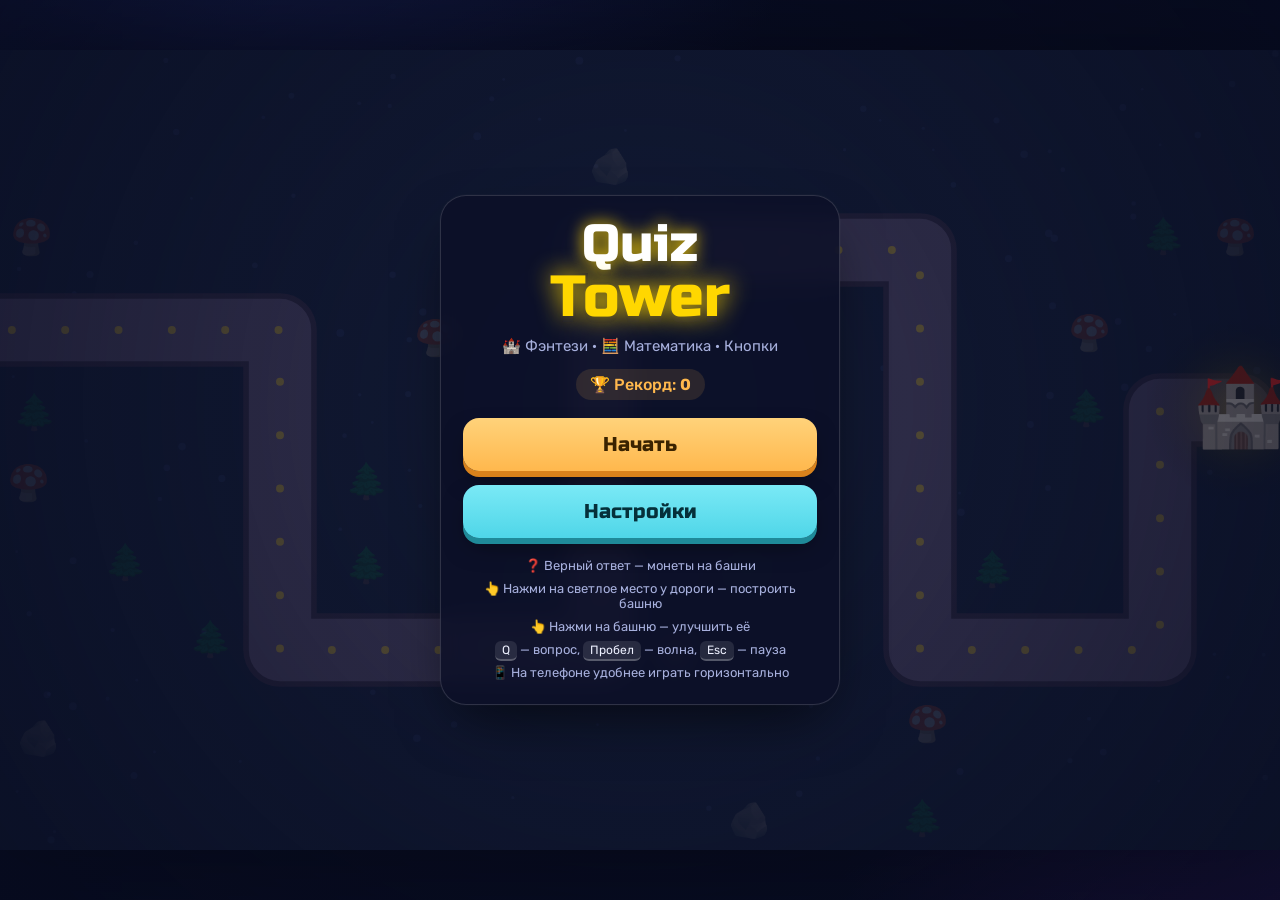
<file: index.html>
<!DOCTYPE html>
<html lang="ru">
<head>
  <meta charset="UTF-8">
  <meta name="viewport" content="width=device-width, initial-scale=1.0, viewport-fit=cover">
  <title>Quiz Tower</title>
  <!-- Подключаем файл с оформлением.
       ?v=3 — номер версии: меняем его при каждом обновлении игры,
       чтобы браузер не брал старый файл из кэша -->
  <link rel="stylesheet" href="style.css?v=3">
</head>
<body>

<!-- ↓↓↓ Для CodePen копируйте в окно HTML всё, что ниже этой строки ↓↓↓
     Только эту часть! CodePen сам подключает style.css и script.js.
     Если скопировать строки <link> или <script src>, игра загрузится дважды
     и появится ошибка «Identifier ... has already been declared». -->

<!-- «Сцена» — рамка игры. Внутри холст (canvas) и все экраны поверх него -->
<div class="stage" id="stage">

  <!-- Холст: здесь JavaScript рисует карту, башни и врагов -->
  <canvas id="gameCanvas"></canvas>

  <!-- Панель во время игры -->
  <div class="hud hidden" id="hud">
    <div class="hud-top">
      <!-- Слева: монеты и жизни базы -->
      <div class="hud-group">
        <div class="hud-box">
          <span class="hud-label">🪙 Монеты</span>
          <b id="coins">0</b>
        </div>
        <div class="hud-box">
          <span class="hud-label" id="baseLabel">🏰 Замок</span>
          <b id="lives">20</b>
        </div>
      </div>
      <!-- По центру: номер волны -->
      <div class="hud-box hud-center">
        <span class="hud-label">Волна</span>
        <b id="wave">1</b>
      </div>
      <!-- Справа: очки и пауза -->
      <div class="hud-group hud-group-right">
        <div class="hud-box">
          <span class="hud-label">Очки</span>
          <b id="score">0</b>
        </div>
        <button class="icon-btn" id="pauseButton" type="button" aria-label="Пауза">
          <svg viewBox="0 0 24 24" width="22" height="22"><rect x="6" y="5" width="4" height="14" rx="1.5" fill="currentColor"/><rect x="14" y="5" width="4" height="14" rx="1.5" fill="currentColor"/></svg>
        </button>
      </div>
    </div>
    <!-- Улучшения, которые уже взяли -->
    <div class="weapon perk-chips" id="perkChips"></div>
    <!-- Кнопки действий -->
    <div class="td-bar">
      <button class="td-btn" id="quizButton" type="button">❓ Вопрос +50🪙</button>
      <button class="td-btn td-btn-main" id="waveButton" type="button">▶ Волна 1</button>
      <button class="td-btn" id="speedButton" type="button">⏩ ×1</button>
    </div>
  </div>

  <!-- Меню постройки / улучшения башни (создаёт JavaScript) -->
  <div class="build-menu hidden" id="buildMenu"></div>

  <!-- Всплывающая надпись -->
  <div class="toast" id="toast"></div>

  <!-- ЭКРАН 1. Стартовое меню -->
  <section class="screen" id="menuScreen">
    <div class="card">
      <h1 class="title">
        <span class="title-top">Quiz</span>
        <span class="title-bottom">Tower</span>
      </h1>
      <p class="subtitle" id="menuInfo">Отвечай на вопросы, строй башни, защищай замок!</p>
      <div class="best">🏆 Рекорд: <b id="menuBest">0</b></div>
      <div class="buttons">
        <button class="btn" id="startButton" type="button">Начать</button>
        <button class="btn btn-secondary" id="settingsButton" type="button">Настройки</button>
      </div>
      <div class="howto">
        <div>❓ Верный ответ — монеты на башни</div>
        <div>👆 Нажми на светлое место у дороги — построить башню</div>
        <div>👆 Нажми на башню — улучшить её</div>
        <div><kbd>Q</kbd> — вопрос, <kbd>Пробел</kbd> — волна, <kbd>Esc</kbd> — пауза</div>
        <div>📱 На телефоне удобнее играть горизонтально</div>
      </div>
    </div>
  </section>

  <!-- ЭКРАН 2. Выбор сложности -->
  <section class="screen hidden" id="difficultyScreen">
    <div class="card card-wide">
      <h2 class="screen-title">Выбери предмет и сложность</h2>
      <h3 class="pick-title">Предмет</h3>
      <div class="options options-cards subject-pick" id="subjectQuick"></div>
      <h3 class="pick-title">Сложность</h3>
      <div class="choice-grid" id="difficultyChoices"></div>
    </div>
  </section>

  <!-- ЭКРАН 3. Вопрос (квиз) -->
  <section class="screen hidden" id="quizScreen">
    <div class="card quiz-card" id="quizCard">
      <div class="quiz-subject" id="quizSubject">🧮 Математика</div>
      <div class="quiz-question" id="quizQuestion">8 × 7 = ?</div>
      <div class="quiz-options" id="quizOptions"></div>
      <form class="quiz-form hidden" id="quizForm" autocomplete="off">
        <input class="quiz-input" id="quizInput" type="text" placeholder="Ответ" autocomplete="off" autocapitalize="characters" spellcheck="false">
        <button class="btn btn-small" type="submit">Ответить ⏎</button>
      </form>
      <div class="quiz-hint" id="quizHint">Верный ответ — монеты!</div>
    </div>
  </section>

  <!-- ЭКРАН 4. Улучшения после волны -->
  <section class="screen hidden" id="perkScreen">
    <div class="card card-wide">
      <h2 class="screen-title">Верно! Выбери улучшение</h2>
      <div class="choice-grid" id="perkChoices"></div>
    </div>
  </section>

  <!-- ЭКРАН 5. Настройки -->
  <section class="screen screen-settings hidden" id="settingsScreen">
    <div class="settings-panel">
      <div class="settings-header">
        <h2>Настройки</h2>
        <button class="icon-btn" id="settingsClose" type="button" aria-label="Закрыть">✕</button>
      </div>

      <div class="setting">
        <h3>Мир</h3>
        <div class="options options-cards" id="themeOptions"></div>
      </div>

      <div class="setting">
        <h3>Предмет</h3>
        <div class="options options-cards" id="subjectOptions"></div>
      </div>

      <div class="setting">
        <h3>Как отвечать</h3>
        <div class="options options-cards" id="inputOptions"></div>
      </div>

      <div class="setting">
        <h3>Звук</h3>
        <div class="row">
          <label class="switch">
            <input type="checkbox" id="soundToggle">
            <span class="switch-slider"></span>
          </label>
          <input class="volume" type="range" id="volumeRange" min="0" max="100" step="5" aria-label="Громкость">
        </div>
      </div>

      <div class="settings-footer">
        <button class="btn btn-ghost btn-small" id="resetBestButton" type="button">Сбросить рекорд</button>
        <button class="btn btn-small" id="settingsDone" type="button">Готово</button>
      </div>
    </div>
  </section>

  <!-- ЭКРАН 6. Пауза -->
  <section class="screen hidden" id="pauseScreen">
    <div class="card">
      <h2 class="screen-title">Пауза</h2>
      <div class="buttons">
        <button class="btn" id="resumeButton" type="button">Продолжить</button>
        <button class="btn btn-secondary" id="pauseMenuButton" type="button">В меню</button>
      </div>
    </div>
  </section>

  <!-- ЭКРАН 7. Игра окончена -->
  <section class="screen hidden" id="gameOverScreen">
    <div class="card">
      <h2 class="over-title">GAME OVER</h2>
      <div class="new-record hidden" id="newRecord">Новый рекорд!</div>
      <div class="stats">
        <div class="stat"><span>Очки</span><b id="finalScore">0</b></div>
        <div class="stat"><span>Волны</span><b id="finalWaves">0</b></div>
        <div class="stat"><span>Ответы</span><b id="finalAnswers">0</b></div>
      </div>
      <div class="best">🏆 Рекорд: <b id="finalBest">0</b></div>
      <div class="buttons">
        <button class="btn" id="restartButton" type="button">Рестарт</button>
        <button class="btn btn-secondary" id="overMenuButton" type="button">В меню</button>
      </div>
    </div>
  </section>

</div>

<!-- ↑↑↑ Для CodePen копируйте до этой строки (строку <script> ниже — НЕ копировать) ↑↑↑ -->

<!-- Подключаем файл с логикой игры (номер версии — как у style.css) -->
<script src="script.js?v=3"></script>
</body>
</html>
</file>
<file: style.css>
/* =========================================================
   QUIZ TOWER DEFENSE — оформление (цвета, шрифты, экраны, кнопки)
   ========================================================= */

/* Шрифты Google Fonts: Russo One — заголовки и цифры, Rubik — текст */
@import url('https://fonts.googleapis.com/css2?family=Russo+One&family=Rubik:wght@400;500;700&display=swap');

/* ---------- Цвета игры (переменные) ---------- */
/* --accent JavaScript меняет под выбранный мир */
:root {
  --bg: #070b1f;
  --panel: rgba(12, 16, 40, 0.84);
  --line: rgba(255, 255, 255, 0.14);
  --text: #eef1ff;
  --dim: #a7b0dd;
  --accent: #00ffff;
  --amber: #ffb84d;
  --amber-light: #ffd27a;
  --amber-dark: #d9821c;
  --cyan: #4fd6e8;
  --cyan-dark: #1f8a99;
  --good: #39d97a;
  --bad: #ff4d6d;
  --outline: #0d1030;
}

* {
  box-sizing: border-box;
}

html,
body {
  margin: 0;
  height: 100%;
}

body {
  display: flex;
  align-items: center;
  justify-content: center;
  overflow: hidden;
  background:
    radial-gradient(900px 600px at 20% -10%, #1c2560 0%, transparent 60%),
    radial-gradient(800px 600px at 100% 100%, #2a1450 0%, transparent 55%),
    var(--bg);
  color: var(--text);
  font-family: 'Rubik', sans-serif;
  user-select: none;
  -webkit-user-select: none;
  -webkit-tap-highlight-color: transparent;
}

/* ---------- Сцена и холст ---------- */
/* Размер сцены задаёт JavaScript (функция resizeGame) */
.stage {
  position: relative;
  overflow: hidden;
  box-shadow: 0 0 80px rgba(0, 0, 0, 0.6);
  touch-action: none; /* чтобы касание не прокручивало страницу */
}

#gameCanvas {
  display: block;
  width: 100%;
  height: 100%;
}

.hidden {
  display: none !important;
}

/* ---------- Панель во время игры (HUD) ---------- */
.hud {
  position: absolute;
  inset: 0;
  padding: 12px;
  pointer-events: none; /* касания проходят сквозь панель */
}

.hud-top {
  display: flex;
  justify-content: space-between;
  align-items: flex-start;
  gap: 8px;
}

.hud-box {
  display: flex;
  flex-direction: column;
  padding: 6px 12px;
  border: 1px solid var(--line);
  border-radius: 14px;
  background: var(--panel);
  backdrop-filter: blur(8px);
}

.hud-label {
  color: var(--dim);
  font-size: 11px;
  font-weight: 700;
  letter-spacing: 0.04em;
  text-transform: uppercase;
  white-space: nowrap;
}

.hud-box b {
  font-family: 'Russo One', sans-serif;
  font-size: 22px;
  font-weight: 400;
  line-height: 1.15;
}

.hud-hp {
  min-width: 140px;
}

.hud-hp b {
  font-size: 14px;
}

.hud-center {
  align-items: center;
}

.hud-center b {
  color: var(--accent);
  text-shadow: 0 0 12px var(--accent);
}

.hud-right {
  display: flex;
  gap: 8px;
  align-items: flex-start;
}

.bar {
  height: 10px;
  margin: 5px 0 3px;
  border-radius: 999px;
  background: rgba(255, 255, 255, 0.12);
  overflow: hidden;
}

.bar-fill {
  width: 100%;
  height: 100%;
  border-radius: 999px;
  background: linear-gradient(90deg, var(--bad), #ff9f43, var(--good));
  background-size: 300% 100%;
  transition: width 0.25s;
}

.weapon {
  position: absolute;
  left: 12px;
  bottom: 12px;
  display: flex;
  flex-wrap: wrap;
  gap: 6px;
  max-width: calc(100% - 24px);
}

.chip {
  padding: 4px 10px;
  border: 1px solid var(--line);
  border-radius: 999px;
  background: var(--panel);
  font-size: 12px;
  font-weight: 500;
  white-space: nowrap;
}

.boss-bar {
  position: absolute;
  top: 78px;
  left: 50%;
  width: min(420px, 80%);
  transform: translateX(-50%);
  text-align: center;
  font-family: 'Russo One', sans-serif;
  font-size: 14px;
  color: var(--bad);
  text-shadow: 0 0 10px var(--bad);
}

.boss-bar .bar {
  height: 12px;
  border: 1px solid rgba(255, 77, 109, 0.6);
}

.boss-bar .bar-fill {
  background: linear-gradient(90deg, #ff2a5c, #ff7a45);
}

.icon-btn {
  pointer-events: auto;
  display: grid;
  place-items: center;
  width: 44px;
  height: 44px;
  border: 1px solid var(--line);
  border-radius: 14px;
  background: var(--panel);
  color: #fff;
  font-size: 18px;
  cursor: pointer;
  backdrop-filter: blur(8px);
}

/* ---------- Экраны ---------- */
.screen {
  position: absolute;
  inset: 0;
  display: flex;
  align-items: center;
  justify-content: center;
  padding: 14px;
  background: radial-gradient(circle at 50% 45%, rgba(7, 11, 31, 0.3), rgba(7, 11, 31, 0.75));
  animation: fadeIn 0.2s ease;
}

.card {
  width: min(400px, 100%);
  max-height: 100%;
  overflow-y: auto;
  padding: 24px 22px;
  border: 1px solid var(--line);
  border-radius: 26px;
  background: var(--panel);
  box-shadow: 0 24px 60px -20px rgba(0, 0, 0, 0.7), 0 0 0 1px rgba(255, 255, 255, 0.02);
  backdrop-filter: blur(10px);
  text-align: center;
  animation: rise 0.3s cubic-bezier(0.2, 0.9, 0.3, 1.2);
}

.card-wide {
  width: min(720px, 100%);
}

/* Заголовок игры с неоновым свечением в цвет мира */
.title {
  margin: 0 0 6px;
  font-family: 'Russo One', sans-serif;
  font-weight: 400;
  line-height: 0.95;
}

.title span {
  display: block;
  -webkit-text-stroke: 5px var(--outline);
  paint-order: stroke fill;
}

.title-top {
  font-size: 52px;
  color: #fff;
  text-shadow: 0 0 16px var(--accent), 0 6px 0 var(--outline);
}

.title-bottom {
  font-size: 58px;
  color: var(--accent);
  text-shadow: 0 0 24px var(--accent), 0 6px 0 var(--outline);
}

.subtitle {
  margin: 12px 0 14px;
  color: var(--dim);
  font-size: 15px;
}

.best {
  display: inline-block;
  margin-bottom: 18px;
  padding: 6px 14px;
  border-radius: 999px;
  background: rgba(255, 184, 77, 0.12);
  color: var(--amber);
  font-weight: 500;
}

.screen-title {
  margin: 0 0 16px;
  font-family: 'Russo One', sans-serif;
  font-size: 28px;
  font-weight: 400;
}

.buttons {
  display: flex;
  flex-direction: column;
  gap: 14px;
}

.howto {
  display: grid;
  gap: 8px;
  margin-top: 20px;
  color: var(--dim);
  font-size: 13px;
}

kbd {
  padding: 2px 7px;
  border-radius: 6px;
  background: rgba(255, 255, 255, 0.1);
  border-bottom: 2px solid rgba(255, 255, 255, 0.22);
  color: var(--text);
  font-family: inherit;
  font-size: 12px;
}

/* ---------- Кнопки (объёмные, «нажимаются» вниз) ---------- */
.btn {
  padding: 14px 28px;
  border: 0;
  border-radius: 16px;
  background: linear-gradient(180deg, var(--amber-light), var(--amber));
  box-shadow: 0 6px 0 var(--amber-dark), 0 12px 24px -6px rgba(0, 0, 0, 0.5);
  color: #3b2300;
  font-family: 'Russo One', sans-serif;
  font-size: 20px;
  cursor: pointer;
  transition: transform 0.1s, box-shadow 0.1s, filter 0.15s;
}

.btn:hover {
  filter: brightness(1.07);
}

.btn:active {
  transform: translateY(4px);
  box-shadow: 0 2px 0 var(--amber-dark);
}

.btn-secondary {
  background: linear-gradient(180deg, #7ae9f6, var(--cyan));
  box-shadow: 0 6px 0 var(--cyan-dark), 0 12px 24px -6px rgba(0, 0, 0, 0.5);
  color: #05303a;
}

.btn-secondary:active {
  box-shadow: 0 2px 0 var(--cyan-dark);
}

.btn-ghost {
  background: rgba(255, 255, 255, 0.08);
  box-shadow: none;
  color: var(--dim);
}

.btn-ghost:active {
  box-shadow: none;
}

.btn-small {
  padding: 11px 18px;
  font-size: 15px;
}

/* ---------- Карточки выбора: герои, сложность, улучшения ---------- */
.choice-grid {
  display: grid;
  grid-template-columns: repeat(auto-fit, minmax(170px, 1fr));
  gap: 12px;
}

.choice {
  display: flex;
  flex-direction: column;
  align-items: center;
  gap: 6px;
  padding: 16px 12px;
  border: 2px solid var(--line);
  border-radius: 20px;
  background: rgba(255, 255, 255, 0.05);
  color: var(--text);
  font-family: inherit;
  cursor: pointer;
  transition: transform 0.15s, border-color 0.15s, box-shadow 0.15s;
}

.choice:hover,
.choice:focus-visible {
  transform: translateY(-4px);
  border-color: var(--accent);
  box-shadow: 0 0 22px -4px var(--accent);
  outline: none;
}

.choice-icon {
  font-size: 46px;
  line-height: 1.1;
}

.choice-title {
  font-family: 'Russo One', sans-serif;
  font-size: 18px;
}

.choice-desc {
  color: var(--dim);
  font-size: 13px;
  line-height: 1.35;
}

.choice-stats {
  display: grid;
  gap: 3px;
  width: 100%;
  margin-top: 4px;
  font-size: 12px;
  text-align: left;
}

.stat-row {
  display: flex;
  align-items: center;
  gap: 6px;
}

.stat-row span {
  width: 64px;
  color: var(--dim);
}

.stat-dots {
  letter-spacing: 1px;
  color: var(--accent);
}

/* ---------- Окно вопроса ---------- */
.quiz-card {
  width: min(460px, 100%);
  border-color: var(--accent);
  box-shadow: 0 0 40px -10px var(--accent), 0 24px 60px -20px rgba(0, 0, 0, 0.7);
}

.quiz-subject {
  color: var(--dim);
  font-size: 14px;
  font-weight: 700;
  letter-spacing: 0.06em;
  text-transform: uppercase;
}

.quiz-question {
  margin: 14px 0 18px;
  font-family: 'Russo One', sans-serif;
  font-size: 40px;
  letter-spacing: 0.04em;
  word-break: break-word;
}

.quiz-question small {
  display: block;
  margin-top: 6px;
  color: var(--dim);
  font-family: 'Rubik', sans-serif;
  font-size: 15px;
  letter-spacing: 0;
}

.quiz-options {
  display: grid;
  grid-template-columns: 1fr 1fr;
  gap: 12px;
}

.quiz-option {
  min-height: 64px;
  padding: 12px;
  border: 2px solid var(--line);
  border-radius: 18px;
  background: rgba(255, 255, 255, 0.07);
  color: #fff;
  font-family: 'Russo One', sans-serif;
  font-size: 24px;
  cursor: pointer;
  transition: transform 0.12s, border-color 0.12s, background 0.12s;
}

.quiz-option:hover {
  transform: translateY(-3px);
  border-color: var(--accent);
  background: rgba(255, 255, 255, 0.12);
}

.quiz-option.right {
  border-color: var(--good);
  background: rgba(57, 217, 122, 0.3);
}

.quiz-option.wrong {
  border-color: var(--bad);
  background: rgba(255, 77, 109, 0.3);
}

.quiz-form {
  display: flex;
  gap: 10px;
}

.quiz-input {
  flex: 1;
  min-width: 0;
  padding: 14px 16px;
  border: 2px solid var(--accent);
  border-radius: 16px;
  outline: none;
  background: rgba(0, 0, 0, 0.35);
  color: #fff;
  font-family: 'Russo One', sans-serif;
  font-size: 24px;
  text-align: center;
  text-transform: uppercase;
}

.quiz-hint {
  margin-top: 14px;
  color: var(--dim);
  font-size: 13px;
}

/* Окно мигает красным при неверном ответе и зелёным при верном */
.quiz-card.flash-bad {
  animation: flashBad 0.6s ease;
}

.quiz-card.flash-good {
  animation: flashGood 0.5s ease;
}

/* ---------- Экран настроек ---------- */
.screen-settings {
  justify-content: flex-end;
  align-items: stretch;
  background: linear-gradient(90deg, transparent 30%, rgba(7, 11, 31, 0.6));
}

.settings-panel {
  width: min(420px, 100%);
  max-height: 100%;
  overflow-x: hidden;
  overflow-y: auto;
  padding: 18px 20px 20px;
  border: 1px solid var(--line);
  border-radius: 24px;
  background: var(--panel);
  backdrop-filter: blur(10px);
  animation: slideIn 0.3s ease;
}

.settings-header {
  display: flex;
  justify-content: space-between;
  align-items: center;
}

.settings-header h2 {
  margin: 0;
  font-family: 'Russo One', sans-serif;
  font-size: 24px;
  font-weight: 400;
}

.setting {
  padding: 12px 0;
  border-bottom: 1px solid var(--line);
}

.setting h3 {
  margin: 0 0 10px;
  color: var(--dim);
  font-size: 12px;
  font-weight: 700;
  letter-spacing: 0.06em;
  text-transform: uppercase;
}

.row {
  display: flex;
  align-items: center;
  justify-content: space-between;
  gap: 16px;
}

.options {
  display: flex;
  flex-wrap: wrap;
  gap: 8px;
}

.options-cards .option {
  flex: 1;
  min-width: 100px;
}

.option {
  display: flex;
  flex-direction: column;
  align-items: center;
  gap: 4px;
  padding: 10px 8px;
  border: 2px solid transparent;
  border-radius: 14px;
  background: rgba(255, 255, 255, 0.05);
  color: var(--dim);
  font-family: inherit;
  font-size: 12px;
  cursor: pointer;
  transition: transform 0.15s, border-color 0.15s, background 0.15s;
}

.option:hover {
  transform: translateY(-2px);
}

.option.selected {
  border-color: var(--accent);
  background: rgba(255, 255, 255, 0.1);
  color: #fff;
}

.option-icon {
  font-size: 26px;
}

.option-title {
  color: #fff;
  font-size: 14px;
  font-weight: 700;
}

.settings-footer {
  display: flex;
  justify-content: space-between;
  gap: 10px;
  padding-top: 16px;
}

/* Переключатель (вкл/выкл) */
.switch {
  position: relative;
  flex-shrink: 0;
  width: 52px;
  height: 30px;
  cursor: pointer;
}

.switch input {
  position: absolute;
  opacity: 0;
}

.switch-slider {
  position: absolute;
  inset: 0;
  border-radius: 999px;
  background: rgba(255, 255, 255, 0.15);
  transition: background 0.2s;
}

.switch-slider::before {
  content: '';
  position: absolute;
  top: 4px;
  left: 4px;
  width: 22px;
  height: 22px;
  border-radius: 50%;
  background: #fff;
  transition: transform 0.2s;
}

.switch input:checked + .switch-slider {
  background: var(--amber);
}

.switch input:checked + .switch-slider::before {
  transform: translateX(22px);
}

.volume {
  flex: 1;
  accent-color: var(--amber);
}

.volume:disabled {
  opacity: 0.35;
}

/* ---------- Экран «Игра окончена» ---------- */
.over-title {
  margin: 0 0 14px;
  font-family: 'Russo One', sans-serif;
  font-size: 46px;
  font-weight: 400;
  color: var(--bad);
  -webkit-text-stroke: 4px var(--outline);
  paint-order: stroke fill;
  text-shadow: 0 0 24px var(--bad);
}

.stats {
  display: flex;
  gap: 10px;
  margin-bottom: 14px;
}

.stat {
  flex: 1;
  padding: 10px 6px;
  border-radius: 16px;
  background: rgba(255, 255, 255, 0.07);
}

.stat span {
  display: block;
  color: var(--dim);
  font-size: 12px;
}

.stat b {
  font-family: 'Russo One', sans-serif;
  font-size: 28px;
  font-weight: 400;
}

.new-record {
  display: inline-block;
  margin-bottom: 14px;
  padding: 6px 16px;
  border-radius: 999px;
  background: linear-gradient(90deg, var(--accent), var(--amber));
  color: #10132e;
  font-weight: 700;
  animation: pulse 1s ease-in-out infinite;
}

/* ---------- Обратный отсчёт и всплывающая надпись ---------- */
.countdown {
  position: absolute;
  inset: 0;
  display: grid;
  place-items: center;
  pointer-events: none;
  font-family: 'Russo One', sans-serif;
  font-size: 150px;
  color: #fff;
  -webkit-text-stroke: 6px var(--outline);
  paint-order: stroke fill;
  text-shadow: 0 0 30px var(--accent), 0 8px 0 var(--outline);
}

.countdown span {
  animation: countPop 0.7s ease-out both;
}

.countdown .go {
  font-size: 90px;
  color: var(--accent);
}

.toast {
  position: absolute;
  top: 26%;
  left: 50%;
  transform: translateX(-50%);
  opacity: 0;
  pointer-events: none;
  white-space: nowrap;
  font-family: 'Russo One', sans-serif;
  font-size: 30px;
  color: #fff;
  -webkit-text-stroke: 4px var(--outline);
  paint-order: stroke fill;
  text-shadow: 0 0 18px var(--accent);
}

.toast.show {
  animation: toast 1.6s ease both;
}

/* ---------- Анимации ---------- */
@keyframes fadeIn {
  from { opacity: 0; }
  to { opacity: 1; }
}

@keyframes rise {
  from { opacity: 0; transform: translateY(24px) scale(0.96); }
  to { opacity: 1; transform: none; }
}

@keyframes slideIn {
  from { opacity: 0; transform: translateX(40px); }
  to { opacity: 1; transform: none; }
}

@keyframes pulse {
  0%, 100% { transform: scale(1); }
  50% { transform: scale(1.07); }
}

@keyframes flashBad {
  0%, 100% { background: var(--panel); }
  20%, 60% { background: rgba(255, 77, 109, 0.75); }
  40%, 80% { background: rgba(255, 77, 109, 0.25); }
}

@keyframes flashGood {
  0%, 100% { background: var(--panel); }
  40% { background: rgba(57, 217, 122, 0.6); }
}

@keyframes countPop {
  0% { opacity: 0; transform: scale(2.2); }
  30% { opacity: 1; transform: scale(1); }
  80% { opacity: 1; transform: scale(0.95); }
  100% { opacity: 0; transform: scale(0.7); }
}

@keyframes toast {
  0% { opacity: 0; transform: translate(-50%, 20px) scale(0.8); }
  15% { opacity: 1; transform: translate(-50%, 0) scale(1.05); }
  25% { transform: translate(-50%, 0) scale(1); }
  80% { opacity: 1; }
  100% { opacity: 0; transform: translate(-50%, -20px); }
}

/* ---------- Телефоны ---------- */
@media (max-width: 640px) {
  .screen-settings {
    align-items: flex-end;
    padding: 10px;
  }

  .settings-panel {
    max-height: 80%;
  }

  .hud-hp {
    min-width: 110px;
  }

  .hud-box b {
    font-size: 18px;
  }

  .title-top { font-size: 42px; }
  .title-bottom { font-size: 46px; }
  .quiz-question { font-size: 32px; }
  .quiz-option { font-size: 20px; }
  .choice-grid { grid-template-columns: 1fr; }
  .choice { flex-direction: row; text-align: left; }
  .choice-icon { font-size: 38px; }
  .countdown { font-size: 120px; }
}

/* Если в системе включено «уменьшить движение» */
@media (prefers-reduced-motion: reduce) {
  .new-record {
    animation: none;
  }
}

/* =========================================================
   ДОПОЛНЕНИЯ ДЛЯ TOWER DEFENSE
   ========================================================= */

/* Нижняя панель с кнопками действий */
.td-bar {
  position: absolute;
  left: 50%;
  bottom: 12px;
  display: flex;
  gap: 8px;
  transform: translateX(-50%);
  pointer-events: auto;
}

.td-btn {
  padding: 10px 16px;
  border: 1px solid var(--line);
  border-radius: 14px;
  background: var(--panel);
  color: #fff;
  font-family: 'Russo One', sans-serif;
  font-size: 15px;
  white-space: nowrap;
  cursor: pointer;
  backdrop-filter: blur(8px);
  transition: transform 0.1s, border-color 0.15s;
}

.td-btn:hover {
  border-color: var(--accent);
}

.td-btn:active {
  transform: translateY(2px);
}

.td-btn:disabled {
  opacity: 0.4;
  cursor: default;
}

.td-btn-main {
  border-color: var(--accent);
  box-shadow: 0 0 16px -4px var(--accent);
}

/* Меню постройки и улучшения башни — появляется рядом с местом */
.build-menu {
  position: absolute;
  z-index: 5;
  display: flex;
  flex-direction: column;
  gap: 6px;
  width: 210px;
  padding: 10px;
  border: 1px solid var(--accent);
  border-radius: 16px;
  background: var(--panel);
  box-shadow: 0 0 24px -6px var(--accent);
  backdrop-filter: blur(10px);
  animation: fadeIn 0.15s ease;
}

.build-title {
  margin-bottom: 2px;
  color: var(--dim);
  font-size: 12px;
  font-weight: 700;
  text-align: center;
  text-transform: uppercase;
}

.build-item {
  display: flex;
  align-items: center;
  gap: 8px;
  padding: 7px 9px;
  border: 1px solid var(--line);
  border-radius: 12px;
  background: rgba(255, 255, 255, 0.06);
  color: #fff;
  font-family: inherit;
  font-size: 13px;
  text-align: left;
  cursor: pointer;
}

.build-item:hover:not(:disabled) {
  border-color: var(--accent);
}

.build-item:disabled {
  opacity: 0.4;
  cursor: default;
}

.build-icon {
  font-size: 24px;
}

.build-name {
  flex: 1;
  line-height: 1.2;
}

.build-name small {
  display: block;
  color: var(--dim);
  font-size: 11px;
}

.build-cost {
  color: var(--amber);
  font-weight: 700;
}

@media (max-width: 640px) {
  .td-btn {
    padding: 9px 11px;
    font-size: 13px;
  }
}

/* Узкий экран: панель компактнее, чтобы было видно карту */
@media (max-width: 700px) {
  .hud {
    padding: 6px;
  }

  .hud-top {
    gap: 4px;
  }

  .hud-box {
    padding: 3px 7px;
    border-radius: 10px;
  }

  .hud-label {
    font-size: 8px;
  }

  .hud-box b {
    font-size: 14px;
  }

  .icon-btn {
    width: 34px;
    height: 34px;
  }

  .td-bar {
    bottom: 6px;
    gap: 4px;
  }

  .td-btn {
    padding: 6px 8px;
    font-size: 11px;
  }

  .build-menu {
    width: 170px;
    padding: 6px;
  }

  .build-item {
    padding: 4px 6px;
    font-size: 11px;
  }

  .build-icon {
    font-size: 18px;
  }

  .toast {
    font-size: 18px;
  }
}

/* ---------- Ровная верхняя панель ----------
   Три колонки: слева и справа одинаковой ширины (1fr),
   поэтому блок «Волна» стоит точно по центру */
.hud-top {
  display: grid;
  grid-template-columns: 1fr auto 1fr;
  align-items: start;
}

.hud-group {
  display: flex;
  gap: 8px;
  align-items: stretch;
}

.hud-group-right {
  justify-content: flex-end;
}

/* Все блоки одной высоты, текст по центру */
.hud-top .hud-box {
  justify-content: center;
  min-width: 86px;
  height: 54px;
  text-align: center;
}

.hud-top .hud-label {
  line-height: 16px;
}

.hud-top .icon-btn {
  width: 54px;
  height: 54px;
}

/* Улучшения — над нижними кнопками, по центру */
.perk-chips {
  left: 50%;
  bottom: 66px;
  justify-content: center;
  transform: translateX(-50%);
}

@media (max-width: 700px) {
  .hud-top .hud-box {
    min-width: 0;
    height: 36px;
    padding: 2px 7px;
  }

  .hud-top .hud-label {
    line-height: 11px;
  }

  .hud-top .icon-btn {
    width: 36px;
    height: 36px;
  }

  .hud-group {
    gap: 4px;
  }

  .perk-chips {
    bottom: 42px;
  }
}

/* Длинные подсказки переносятся, а не обрезаются краем экрана */
.toast {
  width: max-content;
  max-width: 92%;
  white-space: normal;
  text-align: center;
  line-height: 1.15;
}

/* Экраны (меню, вопрос, улучшения, настройки…) — на всё окно, а не только
   поверх карты: на телефоне карта узкой полосой, и окна в ней не помещались */
.screen {
  position: fixed;
}

/* ---------- Предмет на экране сложности и длинные вопросы ---------- */
.pick-title {
  margin: 4px 0 10px;
  color: var(--dim);
  font-size: 12px;
  font-weight: 700;
  letter-spacing: 0.06em;
  text-align: left;
  text-transform: uppercase;
}

.subject-pick {
  margin-bottom: 16px;
}

/* Предметы ровной сеткой: 4 в ряд, на телефоне 2 × 2 */
.subject-pick,
#subjectOptions {
  display: grid;
  grid-template-columns: repeat(4, minmax(0, 1fr));
}

#subjectOptions {
  grid-template-columns: repeat(2, minmax(0, 1fr));
}

@media (max-width: 560px) {
  .subject-pick {
    grid-template-columns: repeat(2, minmax(0, 1fr));
  }
}

/* Длинный вопрос (история) — шрифт меньше, переносится по словам */
.quiz-question.long {
  font-size: 26px;
  line-height: 1.25;
  letter-spacing: 0;
}

/* Длинные варианты ответа — шрифт меньше */
.quiz-options.long .quiz-option {
  font-size: 17px;
}

@media (max-width: 640px) {
  .quiz-question.long {
    font-size: 21px;
  }

  .quiz-options.long .quiz-option {
    font-size: 15px;
  }
}
</file>
